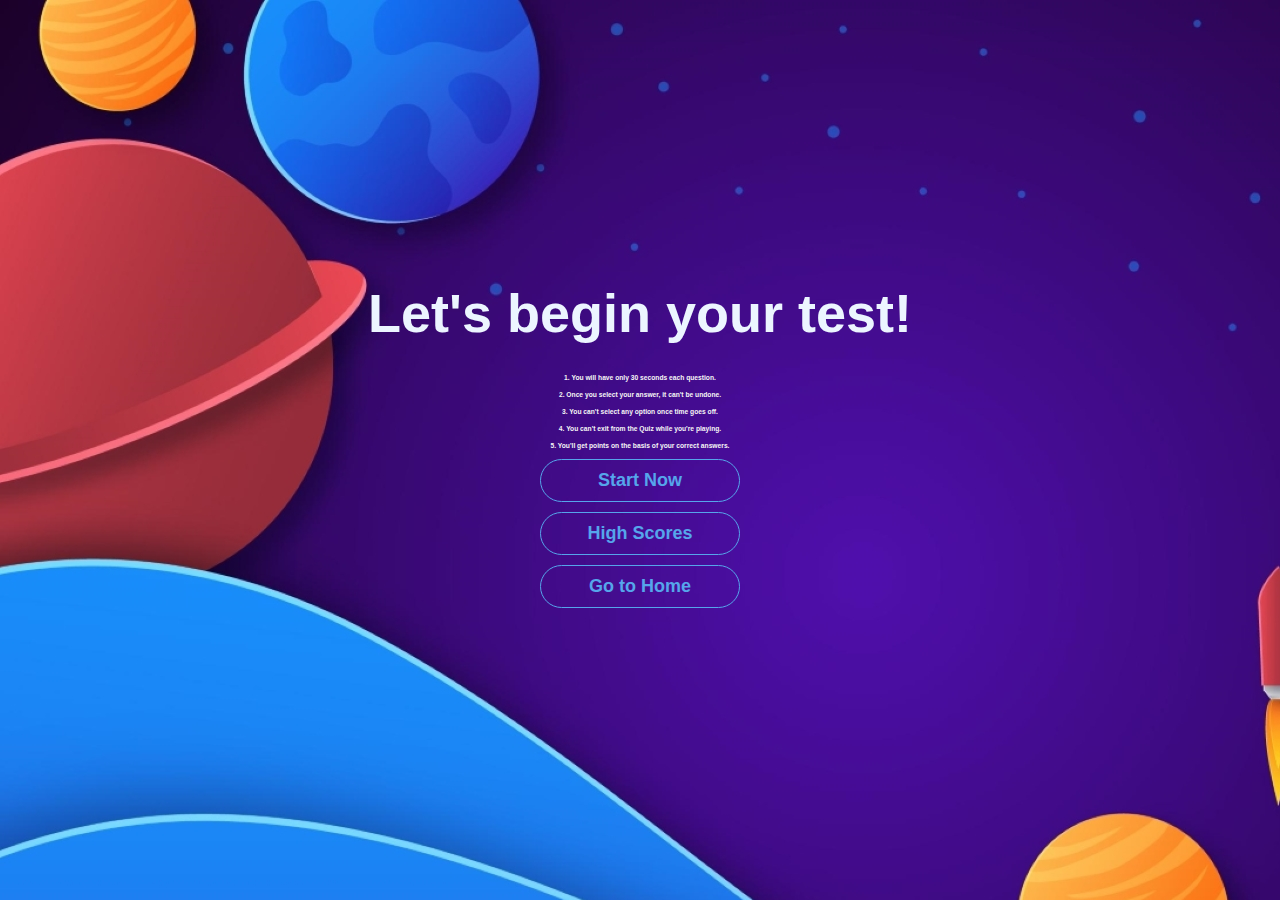
<file: questions/index.html>
<!DOCTYPE html>
<html lang="en">

<head>
    <meta charset="UTF-8" />
    <meta name="viewport" content="width=device-width, initial-scale=1.0" />
    <meta http-equiv="X-UA-Compatible" content="ie=edge" />
    <link rel="shortcut icon" href="" type="image/x-icon">
    <title>Quizzify</title>
    <link rel="stylesheet" href="./app.css" />
</head>

<body background="image/quizelist5.jpg">
    <div class="container">
        <div id="home" class="flex-center flex-column">
            <h1>Let's begin your test!</h1>
            <h6>1. You will have only 30 seconds each question.</h6>
            <h6> 2. Once you select your answer, it can't be undone.</h6>
            <h6> 3. You can't select any option once time goes off.</h6>
            <h6> 4. You can't exit from the Quiz while you're playing.</h6>
            <h6> 5. You'll get points on the basis of your correct answers.</h6>

            <a class="btn" href="./game.html">Start Now</a>
            <a class="btn" href="./highscores.html">High Scores</a>
            <a href="../index.html" class="btn">Go to Home</a>
        </div>
    </div>
</body>

</html>
</file>
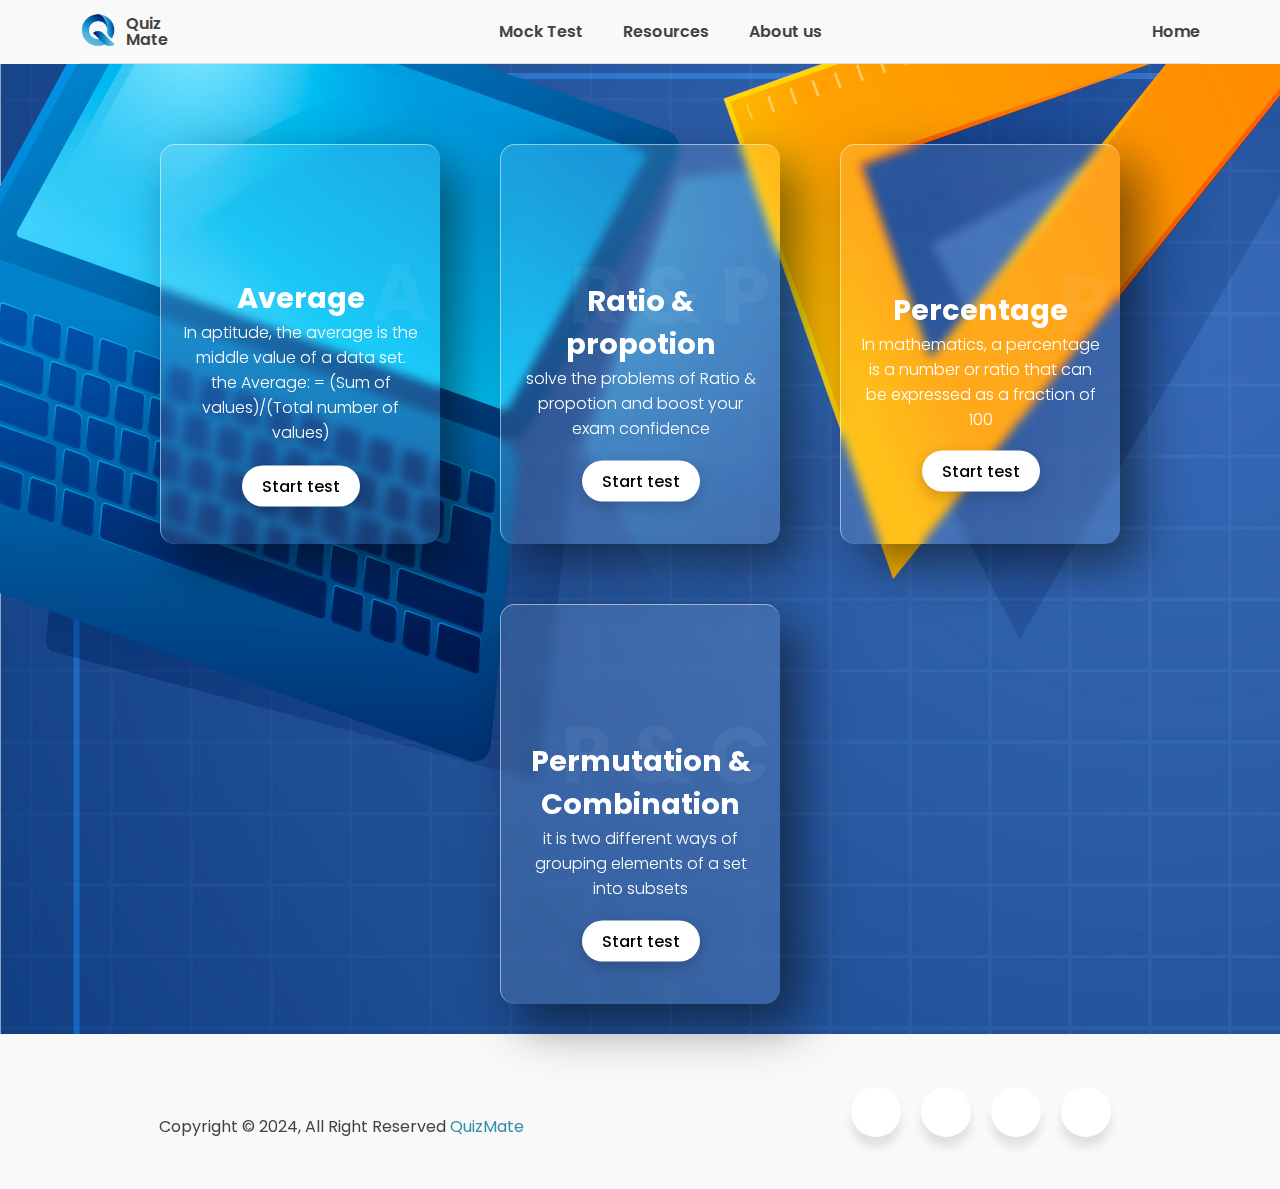
<file: web_apti/index.html>
<!DOCTYPE html>
<html lang="en">
<head>
  <meta charset="UTF-8">
  <meta name="viewport" content="width=device-width, initial-scale=1.0">
  <title>Topic_Wise_Card</title>
  <link rel="stylesheet" href="style.css">
  <link rel="stylesheet" href="https://use.fontawesome.com/releases/v5.6.3/css/all.css"
        integrity="sha384-UHRtZLI+pbxtHCWp1t77Bi1L4ZtiqrqD80Kn4Z8NTSRyMA2Fd33n5dQ8lWUE00s/" crossorigin="anonymous">
</head>
  <style>
    body{
      /* background-image: url(Planet.jpg); */
    }
  </style>
</head>
<body>



<!-- below code for nav bar  -->
<header class="container1">
  <nav>
      <div id="logo">
          <a href="#hero"><img src="logo.png" width="38" height="37" alt="logo"></a>
          Quiz <br> Mate
      </div>
      <ul class="navigation-menu">
          <li><a href="#">Mock Test</a></li>
          <li><a href="#">Resources</a></li>
          <li><a href="#">About us</a></li>
      </ul>
      <div id="utility">
          <span class="material-symbols-outlined">
              Home
          </span>
      </div>
  </nav>
</header>





<!-- below code for card -->






  <div class="container">
    <div class="card">
      <div class="content">
        <h2>A</h2>
        <h3> Average</h3>
        <p> In aptitude, the average is the middle value of a data set. the  Average: = (Sum of values)/(Total number of values)</p>
        <a href="../questions/">Start test</a>
      </div>
    </div>
    <div class="card">
      <div class="content">
        <h2>R & P </h2>
        <h3>Ratio & propotion</h3>
        <p>solve the problems of Ratio & propotion and boost your exam confidence  </p>
        <a href="../questions/">Start test</a>
      </div>
    </div>
    <div class="card">
      <div class="content">
        <h2>P</h2>
        <h3>Percentage</h3>
        <p> In mathematics, a percentage is a number or ratio that can be expressed as a fraction of 100</p>
        <a href="../questions/">Start test</a>
      </div>
    </div>
    <div class="card">
      <div class="content">
        <h2>P & C</h2>
        <h3>Permutation & Combination</h3>
        <p> it is two different ways of grouping elements of a set into subsets</p>
        <a href="../questions/">Start test</a>
      </div>
      
        
    </div>

  </div>


  <!-- below code for footer -->


  <div class="copyright-area" id="copyright1">

    <div class="container">
        <div class="row">
            <div class="col-xl-12 col-lg-12 text-center text-lg-center">
                <div class="copyright-text">
                    <p>Copyright &copy; 2024, All Right Reserved <a href="#">QuizMate</a></p>
                </div>
            </div>
        </div>
    </div>
    <div>
        <ul class="wrapper">
            <li class="icon facebook">
                <span class="tooltip">Facebook</span>
                <span><i class="fab fa-facebook-f"></i></span>
            </li>
            <li class="icon twitter">
                <span class="tooltip">Telegram</span>
                <span><i class="fab fa-telegram"></i></span>
            </li>
            <li class="icon instagram">
                <span class="tooltip">Instagram</span>
                <span><i class="fab fa-instagram"></i></span>
            </li>
            <li class="icon github">
                <span class="tooltip">Linkedin</span>
                <span><i class="fab fa-linkedin"></i></span>
            </li>
        </ul>

    </div>
</div>
  <script src="index.js"></script>
  <script>VanillaTilt.init(document.querySelectorAll(".card"), {
		max: 25,
		speed: 400
	});</script>
  
	

  
    


</body>
</html>
</file>
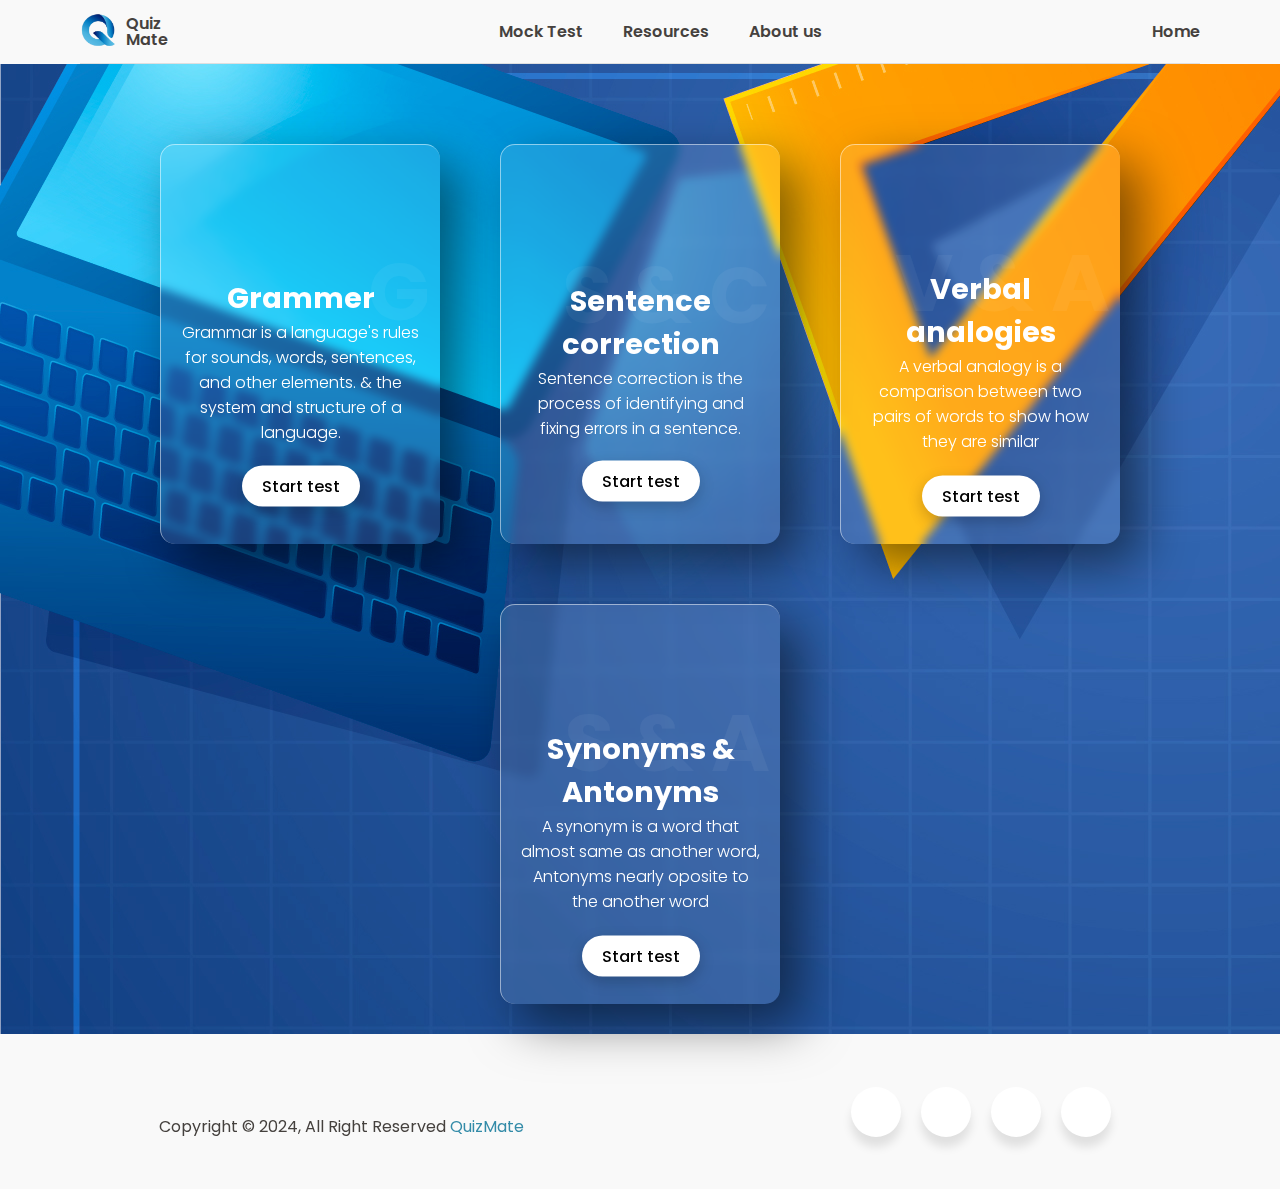
<file: web_english/index.html>
<!DOCTYPE html>
<html lang="en">
<head>
  <meta charset="UTF-8">
  <meta name="viewport" content="width=device-width, initial-scale=1.0">
  <title>Topic_Wise_Card</title>
  <link rel="stylesheet" href="style.css">
  <link rel="stylesheet" href="https://use.fontawesome.com/releases/v5.6.3/css/all.css"
        integrity="sha384-UHRtZLI+pbxtHCWp1t77Bi1L4ZtiqrqD80Kn4Z8NTSRyMA2Fd33n5dQ8lWUE00s/" crossorigin="anonymous">
</head>
  <style>
    body{
      /* background-image: url(Planet.jpg); */
    }
  </style>
</head>

<body>





  <!-- below code for nav bar  -->
  <header class="container1">
    <nav>
        <div id="logo">
            <a href="#hero"><img src="logo.png" width="38" height="37" alt="logo"></a>
            Quiz <br> Mate
        </div>
        <ul class="navigation-menu">
            <li><a href="#">Mock Test</a></li>
            <li><a href="#">Resources</a></li>
            <li><a href="#">About us</a></li>
        </ul>
        <div id="utility">
            <span class="material-symbols-outlined">
                Home
            </span>
        </div>
    </nav>
</header>


 
 
 
  <!-- below code for card -->

  

  <div class="container">
    <div class="card">
      <div class="content">
        <h2> G</h2>
        <h3>Grammer</h3>
        <p>Grammar is a language's rules for sounds, words, sentences, and other elements. & the system and structure of a language.</p>
        <a href="../questions/">Start test</a>
      </div>
    </div>
    <div class="card">
      <div class="content">
        <h2>S & C </h2>
        <h3>Sentence correction</h3>
        <p>Sentence correction is the process of identifying and fixing errors in a sentence.  </p>
        <a href="../questions/">Start test</a>
      </div>
    </div>
    <div class="card">
      <div class="content">
        <h2>V & A</h2>
        <h3>Verbal analogies</h3>
        <p>A verbal analogy is a comparison between two pairs of words to show how they are similar </p>
        <a href="../questions/">Start test</a>
      </div>
    </div>
    <div class="card">
      <div class="content">
        <h2>S & A</h2>
        <h3>Synonyms & Antonyms</h3>
        <p>A synonym is a word that almost same as another word, Antonyms nearly oposite to the another word </p>
        <a href="../questions/">Start test</a>
      </div>
      
        
    </div>

  </div>

  <!-- below code for footer -->


  <div class="copyright-area" id="copyright1">

    <div class="container">
        <div class="row">
            <div class="col-xl-12 col-lg-12 text-center text-lg-center">
                <div class="copyright-text">
                    <p>Copyright &copy; 2024, All Right Reserved <a href="#">QuizMate</a></p>
                </div>
            </div>
        </div>
    </div>
    <div>
        <ul class="wrapper">
            <li class="icon facebook">
                <span class="tooltip">Facebook</span>
                <span><i class="fab fa-facebook-f"></i></span>
            </li>
            <li class="icon twitter">
                <span class="tooltip">Telegram</span>
                <span><i class="fab fa-telegram"></i></span>
            </li>
            <li class="icon instagram">
                <span class="tooltip">Instagram</span>
                <span><i class="fab fa-instagram"></i></span>
            </li>
            <li class="icon github">
                <span class="tooltip">Linkedin</span>
                <span><i class="fab fa-linkedin"></i></span>
            </li>
        </ul>

    </div>
</div>
  <script src="index.js"></script>
  <script>VanillaTilt.init(document.querySelectorAll(".card"), {
		max: 25,
		speed: 400
	});</script>
  
	

  
    


</body>
</html>
</file>
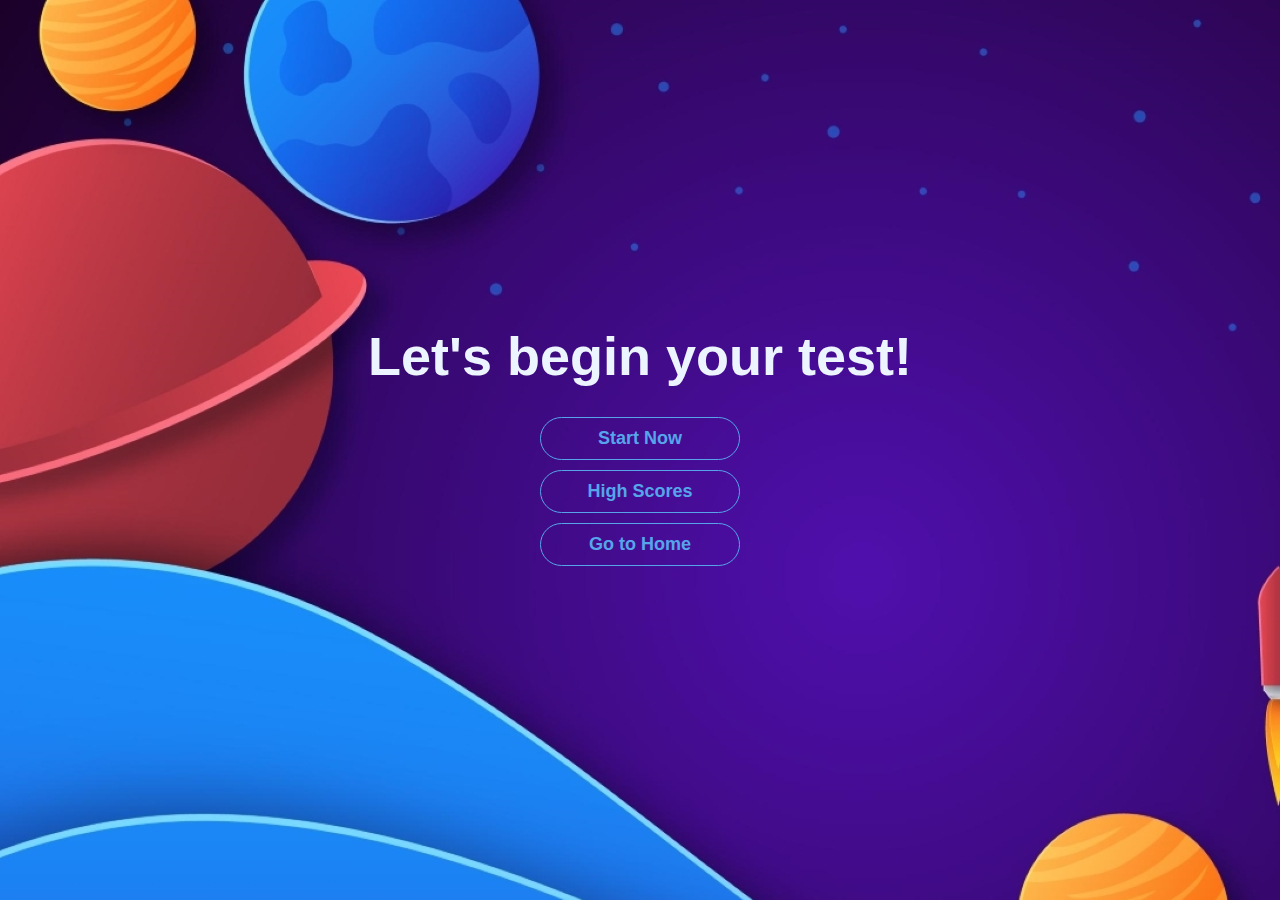
<file: web_apti/questions/index.html>
<!DOCTYPE html>
<html lang="en">

<head>
    <meta charset="UTF-8" />
    <meta name="viewport" content="width=device-width, initial-scale=1.0" />
    <meta http-equiv="X-UA-Compatible" content="ie=edge" />
    <title>Quizzify</title>
    <link rel="stylesheet" href="./app.css" />
</head>

<!-- <script async src="https://pagead2.googlesyndication.com/pagead/js/adsbygoogle.js?client=ca-pub-3775445581945009"
    crossorigin="anonymous"></script> -->
<body  background="image/quizelist5.jpg">
    <div class="container">
        <div id="home" class="flex-center flex-column">
            <h1>Let's begin your test!</h1>
            <a class="btn" href="./page_quiz/game.html">Start Now</a>
            <a class="btn" href="./high_scores/highscores.html">High Scores</a>
            <a href="#"class="btn">Go to Home</a>
        </div>
    </div>
</body>

</html>
</file>
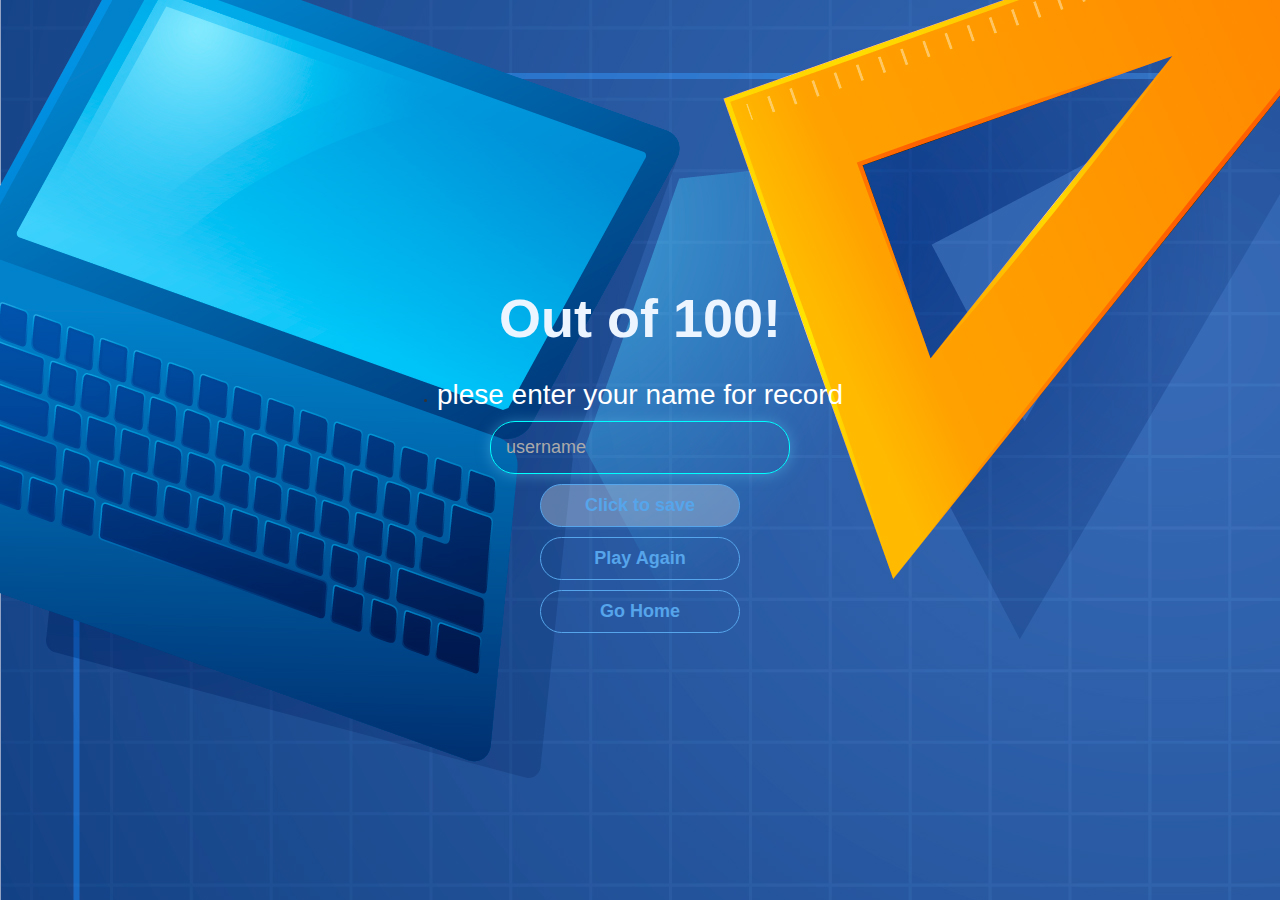
<file: questions/end.html>
<!DOCTYPE html>
<html lang="en">

<head>
    <meta charset="UTF-8" />
    <meta name="viewport" content="width=device-width, initial-scale=1.0" />
    <meta http-equiv="X-UA-Compatible" content="ie=edge" />
    <title>Congratulations!</title>
    <link rel="stylesheet" href="./app.css" />
    <link rel="icon" type="image/jpg" href="./assets/Congo.jpg">
</head>
<!-- <script async src="https://pagead2.googlesyndication.com/pagead/js/adsbygoogle.js?client=ca-pub-3775445581945009"
    crossorigin="anonymous"></script> -->

<body background="../logo/darkback.jpg">
    <div class="container">
        <div id="end" class="flex-center flex-column">
            <!-- <h1>you got</h1> -->
            <h1 id="finalScore">  You got below score out of 100!</h1>
            <h1 id="finalScore"> Out of 100!</h1>
            <ul>
                <li><h3>plese enter your name for record</h3></li>
            </ul>
            <form>
                <input type="text" name="username" id="username" placeholder="username" />
                <button type="submit" class="btn" id="saveScoreBtn" onclick="saveHighScore(event)" disabled>
                    Click to save
                </button>
            </form>
            <a class="btn" href="./game.html">Play Again</a>
            <a class="btn" href="./">Go Home</a>
        </div>
    </div>
    <script src="./end.js"></script>
</body>

</html>
</file>
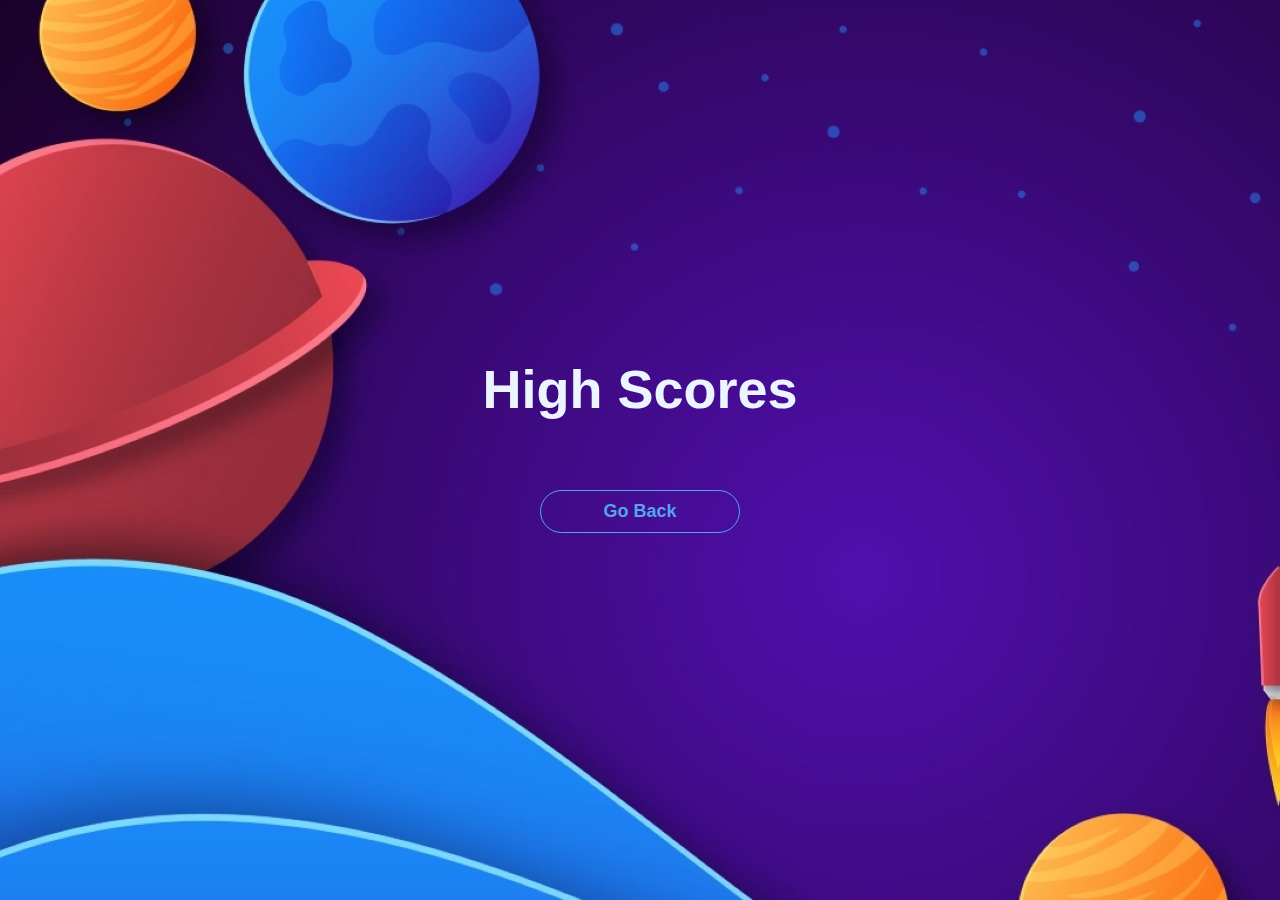
<file: web_apti/questions/high_scores/highscores.html>
<!DOCTYPE html>
<html lang="en">

<head>
    <meta charset="UTF-8" />
    <meta name="viewport" content="width=device-width, initial-scale=1.0" />
    <meta http-equiv="X-UA-Compatible" content="ie=edge" />
    <title>High Scores</title>
    <link rel="stylesheet" href="../app.css" />
    <link rel="stylesheet" href="./highscores.css" />
</head>
<!-- <script async src="https://pagead2.googlesyndication.com/pagead/js/adsbygoogle.js?client=ca-pub-3775445581945009"
    crossorigin="anonymous"></script> -->
<body background="../image/quizelist5.jpg">
    <div class="container">
        <div id="highScores" class="flex-center flex-column">
            <h1 id="finalScore">High Scores</h1>
            <ul id="highScoresList"></ul>
            <a class="btn" href="/">Go Back</a>
        </div>
    </div>
    <script src="./highscores.js"></script>
</body>

</html>
</file>
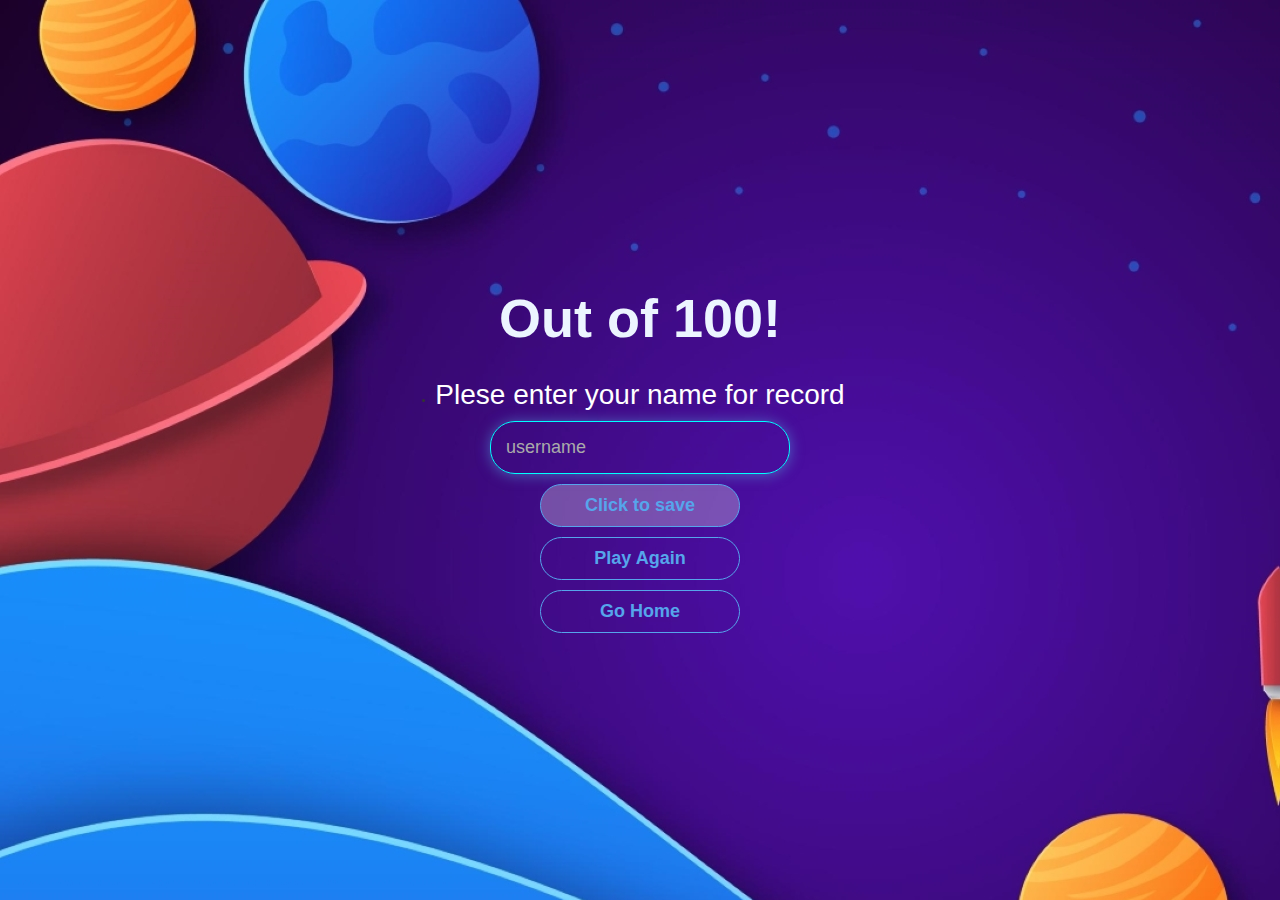
<file: web_apti/questions/page_quiz/end.html>
<!DOCTYPE html>
<html lang="en">

<head>
    <meta charset="UTF-8" />
    <meta name="viewport" content="width=device-width, initial-scale=1.0" />
    <meta http-equiv="X-UA-Compatible" content="ie=edge" />
    <title>Congratulations!</title>
    <link rel="stylesheet" href="../app.css" />

</head>
<body background="../image/quizelist5.jpg">
    <div class="container">
        <div id="end" class="flex-center flex-column">
            <!-- <h1>you got</h1> -->
            <h1 id="finalScore">  You got below score out of 100!</h1>
            <h1 id="finalScore"> Out of 100!</h1>
            <ul>
                <li><h3>Plese enter your name for record</h3></li>
            </ul>
            <form>
                <input type="text" name="username" id="username" placeholder="username" />
                <button type="submit" class="btn" id="saveScoreBtn" onclick="saveHighScore(event)" disabled>
                    Click to save
                </button>
            </form>
            <a class="btn" href="./game.html">Play Again</a>
            <a class="btn" href="./">Go Home</a>
        </div>
    </div>
    <script src="./end.js"></script>
</body>

</html>
</file>
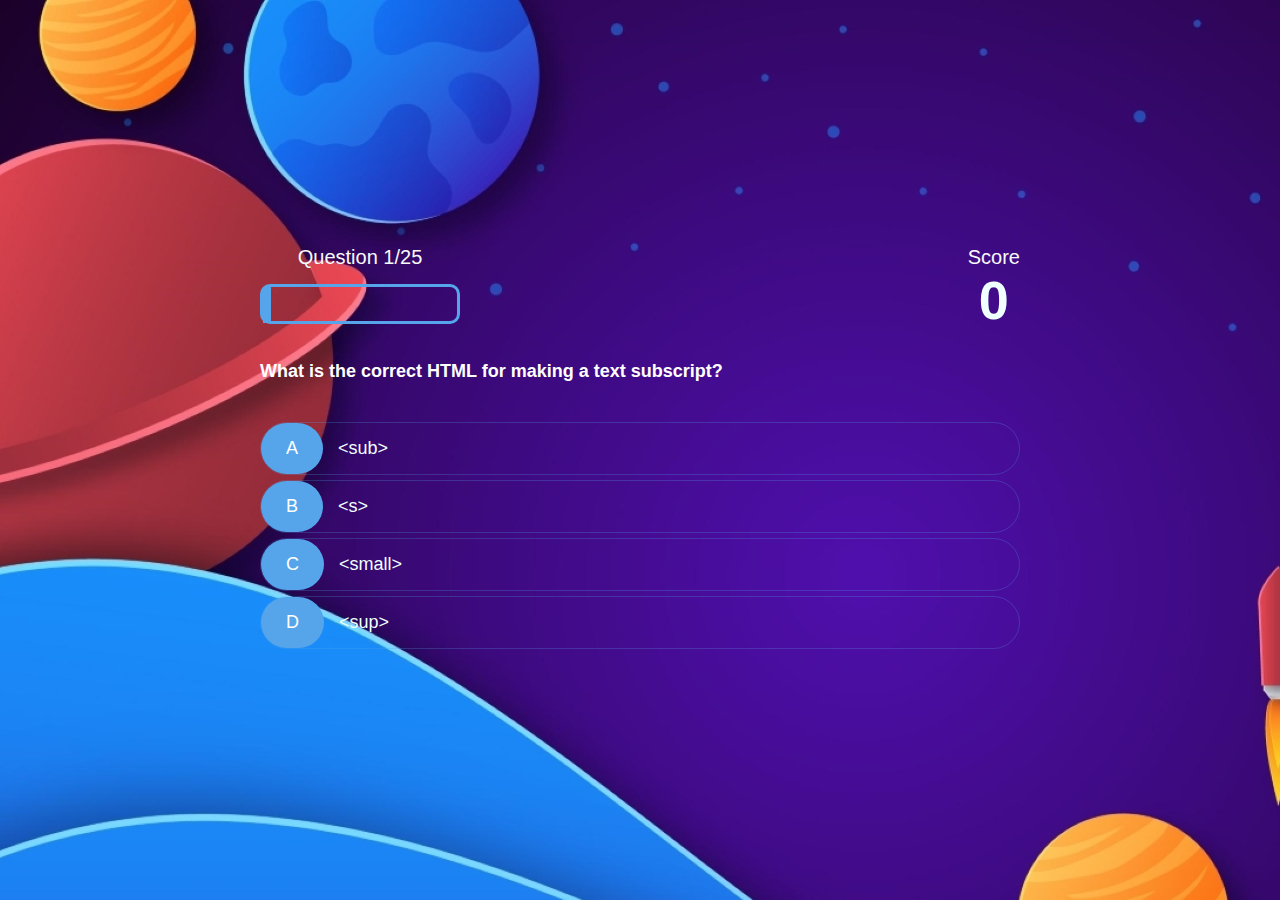
<file: web_apti/questions/page_quiz/game.html>
<!DOCTYPE html>
<html lang="en">

<head>
    <meta charset="UTF-8" />
    <meta name="viewport" content="width=device-width, initial-scale=1.0" />
    <meta http-equiv="X-UA-Compatible" content="ie=edge" />
    <title>Quizzify - Play</title>
    <link rel="stylesheet" href="../app.css" />
    <link rel="stylesheet" href="./game.css" />
</head>
<!-- <script async src="https://pagead2.googlesyndication.com/pagead/js/adsbygoogle.js?client=ca-pub-3775445581945009"
    crossorigin="anonymous"></script> -->

<body background="../image/quizelist5.jpg">
    <div class="container">
    <div id="loader"></div>
        <div id="game" class="justify-center flex-column hidden">
            <div id="hud">
                <div id="hud-item">
                    <p id="progressText" class="hud-prefix">
                        Question
                    </p>
                    <div id="progressBar">
                        <div id="progressBarFull"></div>
                    </div>
                </div>
                <div id="hud-item">
                    <p class="hud-prefix">
                        Score
                    </p>
                    <h1 class="hud-main-text" id="score">
                        0
                    </h1>
                </div>
            </div>
            <h2 id="question"></h2>
            <div class="choice-container">
                <p class="choice-prefix">A</p>
                <p class="choice-text" data-number="1"></p>
            </div>
            <div class="choice-container">
                <p class="choice-prefix">B</p>
                <p class="choice-text" data-number="2"></p>
            </div>
            <div class="choice-container">
                <p class="choice-prefix">C</p>
                <p class="choice-text" data-number="3"></p>
            </div>
            <div class="choice-container">
                <p class="choice-prefix">D</p>
                <p class="choice-text" data-number="4"></p>
            </div>
        </div>
    </div>
    <script src="./game.js"></script>
</body>

</html>
</file>
<file: questions/app.css>
:root {
    background-color: #ecf5ff;
    font-size: 62.5%;
}

* {
    box-sizing: border-box;
    font-family: Arial, Helvetica, sans-serif;
    margin: 0;
    padding: 0;
    color: #333;
}

h1,
h2,
h3,
h4 {
    margin-bottom: 1rem;
}

h1 {
    font-size: 5.4rem;
    color:  #ecf5ff;
    margin-bottom: 3rem;
}

h1>span {
    font-size: 2.4rem;
    font-weight: 500;
}

h2 {
    font-size: 4.2rem;
    margin-bottom: 4rem;
    font-weight: 700;
}

h3 {
    font-size: 2.8rem;
    font-weight: 500;
    color: white;
}



h6{
    justify-content: left;
    margin-bottom: 1rem;
    color: whitesmoke;
}
/* UTILITIES */

.container {
    width: 100vw;
    height: 100vh;
    display: flex;
    justify-content: center;
    align-items: center;
    max-width: 80rem;
    margin: 0 auto;
    padding: 2rem;
}

.container>* {
    width: 100%;
}

.flex-column {
    display: flex;
    flex-direction: column;
}

.flex-center {
    justify-content: center;
    align-items: center;
}

.justify-center {
    justify-content: center;
}

.text-center {
    text-align: center;
}

.hidden {
    display: none;
}

/* BUTTONS */
.btn {
    font-size: 1.8rem;
    padding: 1rem 0;
    width: 20rem;
    
    text-align: center;
    border: 0.1rem solid #56a5eb;
    margin-bottom: 1rem;
    text-decoration: none;
    color: #56a5eb;
    background-color: ;
    border-radius: 36px;
    font-weight: 600;
}

.btn:hover {
    cursor: pointer;
    box-shadow: 0 0.4rem 1.4rem 0 rgba(86, 185, 235, 0.5);
    transform: translateY(-0.1rem);
    transition: all ease 0.3s;
    background-color: #5C5C5C;
    border: 0.4px solid #5C5C5C;

}

.btn[disabled]:hover {
    cursor: not-allowed;
    box-shadow: none;
    transform: none;
}

/* FORMS */
form {
    width: 100%;
    display: flex;
    flex-direction: column;
    align-items: center;
}

input {
    margin-bottom: 1rem;
    width: 30rem;
    padding: 1.5rem;
    font-size: 1.8rem;
    border: 1px solid aqua;
    box-shadow: 0 0.1rem 1.4rem 0 rgba(86, 185, 235, 0.5);
    border-radius: 25px;
    background: transparent;
    color: white;
}

input::placeholder {
    color: #aaa;
    border: aqua;
}
</file>
<file: web_apti/style.css>
@import url("https://fonts.googleapis.com/css2?family=Poppins:ital,wght@0,100;0,200;0,300;0,400;0,500;0,600;0,700;0,800;0,900;1,100;1,200;1,300;1,400;1,500;1,600;1,700;1,800;1,900&display=swap");
:root {
    --text-01: #45413E;
    --light-01: #F9F9F9;
    --light-02: #FFFFFF;
    --brand-01: #338BA8;
    --brand-02: #8AC7DB;
    --card-hover: 0px 4px 24px rgba(0, 0, 0, 0.15);
    --card-shadow: 0px 4px 16px rgba(0, 0, 0, 0.1);
    --hover-timing: all 0.2s ease;
    --nav-card-size: 240px;
    -webkit-font-smoothing: antialiased;
    scroll-behavior: smooth;
}

* {
    margin: 0;
    padding: 0;
    box-sizing: border-box;
    font-family: "Poppins", sans-serif;
}

body {

    display: flex;
    flex-direction: column;
    justify-content: center;
    align-items: center;
    min-height: 100vh;
    background-image: url(../logo/darkback.jpg);
}

/*  */

body .container1{
    font-weight: 500;
    transition: var(--hover-timing);
    background: var(--light-01);
    width: 100%;
    padding: 0px 80px;
    overflow-x: ;
}

header {
    height: auto;
    position: sticky;
    top: 0;
    z-index: 100;
}

nav {
    color: var(--text-01);
    font-weight: 600;
    height: 64px;
    background: var(--light-01);
    display: flex;
    flex-direction: row;
    align-items: center;
    justify-content: space-between;
    padding: 0 var(--pg-margin);
    border-bottom: 1px solid rgba(0, 0, 0, 0.1);
    z-index: 100;
}

nav ul.navigation-menu {
    display: flex;
    flex-direction: row;
    flex: 1;
    justify-content: center;
    position: relative;
    top: 0;
}

nav .navigation-menu a {
    font-size: 16px;
    text-decoration: none;
    color: var(--text-01);

}

nav .navigation-menu>li {
    display: flex;
    flex-direction: column;
    align-items: center;
}

nav .navigation-menu>li>a:hover{
    color: #338BA8;
}

nav .navigation-menu>li>a {
    position: relative;
    padding: 0 20px;
    height: 64px;
    display: flex;
    align-items: center;
    justify-items: center;
}


nav>#logo {
    display: flex;
    flex-direction: row;
    align-items: center;
    grid-gap: 8px;
    line-height: 100%;
}

nav>#logo>span {
    font-size: 32px;
}

nav>#utility {
    display: flex;
    flex-direction: row;
    align-items: center;
    grid-gap: 16px;
} 











.container {
    position: relative;
    display: flex;
    justify-content: center;
    align-items: center;
    max-width: 1200px;
    flex-wrap: wrap;
    z-index: 1;
    margin-top: 50px;
}

.container .card {
    position: relative;
    width: 280px;
    height: 400px;
    margin: 30px;
    box-shadow: 20px 20px 50px rgba(0, 0, 0, 0.5);
    border-radius: 15px;
    background: rgba(255, 255, 255, 0.1);
    overflow: hidden;
    display: flex;
    justify-content: center;
    align-items: center;
    border-top: 1px solid rgba(255, 255, 255, 0.5);
    border-left: 1px solid rgba(255, 255, 255, 0.5);
    backdrop-filter: blur(5px);
}

.container .card .content {
    padding: 20px;
    margin-bottom: 60%;
    text-align: center;
    transform: translatey(100px);
    opacity: 1;
    transition: 0.5s;

}

.container .card:hover .content {
    transform: translatey(0px);
    opacity: 1;
}

.container .card .content h2 {

    position: absolute;
    top: -25px;
    right: 10px;
    font-size: 5em;
    color: rgba(255, 255, 255, 0.05);
    pointer-events: none;

}

.container .card .content h3 {
    font-size: 1.8em;
    color: #fff;
    z-index: 1;
}

.container .card .content p {
    font-size: 1em;
    color: #fff;
    font-weight: 300;

}

.container .card .content a {
    position: absolute;
    top: 110%;
    left: 50%;
    transform: translate(-50%, -50%);
    display: inline-block;
    padding: 8px 20px;
    background: #fff;
    color: #000;
    border-radius: 50px;
    text-decoration: none;
    font-weight: 500;
    box-shadow: 0 5px 15px rgba(0, 0, 0, 0.2);
}

.btn {
    width: 100%;
    height: 40px;
    color: #343434;
    border-radius: 40px;
}







.copyright-area {
    width: 100%;
    height: ;
    background: #f9f9f9;
    padding: 10px 0px;
    display: flex;
    align-items: center;
    justify-content: space-around;
    margin-top:px ;
}

.copyright-text p {
    font-size: 16px;
    color: #45413E;
    font-weight: 800px;
    margin-bottom: 40px;
    padding-top: 0px;
    margin-top: 20px;
}

.copyright-text p a {
    text-decoration: none;
    color: #338BA8;
}



/* social media icon css start */
.wrapper {
    display: inline-flex;
    list-style: none;
}

.wrapper .icon {
    position: relative;
    background: #ffffff;
    border-radius: 50%;
    padding: 15px;
    margin: 10px;
    width: 50px;
    height: 50px;
    font-size: 18px;
    display: flex;
    justify-content: center;
    align-items: center;
    flex-direction: column;
    box-shadow: 0 10px 10px rgba(0, 0, 0, 0.1);
    cursor: pointer;
    transition: all 0.2s cubic-bezier(0.68, -0.55, 0.265, 1.55);
}

.wrapper .tooltip {
    position: absolute;
    top: 0;
    font-size: 14px;
    background: #ffffff;
    color: #1f1c1c;
    padding: 5px 8px;
    border-radius: 5px;
    box-shadow: 0 10px 10px rgba(0, 0, 0, 0.1);
    opacity: 0;
    pointer-events: none;
    transition: all 0.3s cubic-bezier(0.68, -0.55, 0.265, 1.55);
}

.wrapper .tooltip::before {
    position: absolute;
    content: "";
    height: 8px;
    width: 8px;
    background: #ffffff;
    bottom: -3px;
    left: 50%;
    transform: translate(-50%) rotate(45deg);
    transition: all 0.3s cubic-bezier(0.68, -0.55, 0.265, 1.55);
}

.wrapper .icon:hover .tooltip {
    top: -45px;
    opacity: 1;
    visibility: visible;
    pointer-events: auto;
}

.wrapper .icon:hover span,
.wrapper .icon:hover .tooltip {
    text-shadow: 0px -1px 0px rgba(0, 0, 0, 0.1);
}

.wrapper .facebook:hover,
.wrapper .facebook:hover .tooltip,
.wrapper .facebook:hover .tooltip::before {
    background: #1877F2;
    color: #ffffff;
}

.wrapper .twitter:hover,
.wrapper .twitter:hover .tooltip,
.wrapper .twitter:hover .tooltip::before {
    background: #1DA1F2;
    color: #ffffff;
}

.wrapper .instagram:hover,
.wrapper .instagram:hover .tooltip,
.wrapper .instagram:hover .tooltip::before {
    background: #E4405F;
    color: #ffffff;
}

.wrapper .github:hover,
.wrapper .github:hover .tooltip,
.wrapper .github:hover .tooltip::before {
    background: #333333;
    color: #ffffff;
}

.wrapper .youtube:hover,
.wrapper .youtube:hover .tooltip,
.wrapper .youtube:hover .tooltip::before {
    background: #e60d0d;
    color: #ffffff;
}



/*  */




@media only screen and (max-width: 600px) {
    :root {
        --pg-margin: 16px;
    }

    nav {
        position: relative;
        scroll-behavior: ;
    }

    nav ul.navigation-menu {
        
    position: absolute;
        top: 40px;
        background: var(--light-01);
        left: 0;
        z-index: -1;
        width: 100vw;
    }

    nav ul.navigation-menu li a {
        font-size: 16px;
        white-space: wrap;
        
        
    }
    .copyright-area{
        flex-direction: column;
        align-items:center;
    }
}


/* @media only screen and (min-width: 600px) {
    :root {
        --pg-margin: 24px;
    }

    nav {
        position: relative;

    }

    nav ul.navigation-menu {
        position: absolute;
        top: 64px;
        background: var(--light-01);
        left: 0;
        z-index: -1;
        width: 100vw;
    }

    nav ul.navigation-menu li a {
        font-size: 16px;
        white-space: nowrap;
    }
    .copyright-area{
        flex-direction: row;
        /* align-items:center; */


/* @media only screen and (min-width: 1200px) {
    :root {
        --pg-margin: 48px;
    }

    nav ul.navigation-menu {
        top: 0;
        z-index: 1;
        background: none;
        width: auto;
        position: relative;
    }
    .copyright-area{
        flex-direction: row;
    }
} */



/* @media only screen and (min-width: 1300px) {
    :root {
        --pg-margin: 80px;
    }

    nav ul.navigation-menu {
        top: 0;
        z-index: 1;
        background: none;
        width: auto;
        position: relative;
    }
    .copyright-area{
        flex-direction: row;
    }
} */
</file>
<file: web_english/style.css>
@import url("https://fonts.googleapis.com/css2?family=Poppins:ital,wght@0,100;0,200;0,300;0,400;0,500;0,600;0,700;0,800;0,900;1,100;1,200;1,300;1,400;1,500;1,600;1,700;1,800;1,900&display=swap");
:root {
    --text-01: #45413E;
    --light-01: #F9F9F9;
    --light-02: #FFFFFF;
    --brand-01: #338BA8;
    --brand-02: #8AC7DB;
    --card-hover: 0px 4px 24px rgba(0, 0, 0, 0.15);
    --card-shadow: 0px 4px 16px rgba(0, 0, 0, 0.1);
    --hover-timing: all 0.2s ease;
    --nav-card-size: 240px;
    -webkit-font-smoothing: antialiased;
    scroll-behavior: smooth;
}

* {
    margin: 0;
    padding: 0;
    box-sizing: border-box;
    font-family: "Poppins", sans-serif;
}

body {

    display: flex;
    flex-direction: column;
    justify-content: center;
    align-items: center;
    min-height: 100vh;
    background-image: url(../logo/darkback.jpg);
}

/*  */

body .container1{
    font-weight: 500;
    transition: var(--hover-timing);
    background: var(--light-01);
    width: 100%;
    padding: 0px 80px;
    overflow-x: hidden;
}

header {
    height: auto;
    position: sticky;
    top: 0;
    z-index: 100;
}

nav {
    color: var(--text-01);
    font-weight: 600;
    height: 64px;
    background: var(--light-01);
    display: flex;
    flex-direction: row;
    align-items: center;
    justify-content: space-between;
    padding: 0 var(--pg-margin);
    border-bottom: 1px solid rgba(0, 0, 0, 0.1);
    z-index: 100;
}

nav ul.navigation-menu {
    display: flex;
    flex-direction: row;
    flex: 1;
    justify-content: center;
    position: relative;
    top: 0;
}

nav .navigation-menu a {
    font-size: 16px;
    text-decoration: none;
    color: var(--text-01);

}

nav .navigation-menu>li {
    display: flex;
    flex-direction: column;
    align-items: center;
}

nav .navigation-menu>li>a:hover{
    color: #338BA8;
}

nav .navigation-menu>li>a {
    position: relative;
    padding: 0 20px;
    height: 64px;
    display: flex;
    align-items: center;
    justify-items: center;
}


nav>#logo {
    display: flex;
    flex-direction: row;
    align-items: center;
    grid-gap: 8px;
    line-height: 100%;
}

nav>#logo>span {
    font-size: 32px;
}

nav>#utility {
    display: flex;
    flex-direction: row;
    align-items: center;
    grid-gap: 16px;
} 











.container {
    position: relative;
    display: flex;
    justify-content: center;
    align-items: center;
    max-width: 1200px;
    flex-wrap: wrap;
    z-index: 1;
    margin-top: 50px;
}

.container .card {
    position: relative;
    width: 280px;
    height: 400px;
    margin: 30px;
    box-shadow: 20px 20px 50px rgba(0, 0, 0, 0.5);
    border-radius: 15px;
    background: rgba(255, 255, 255, 0.1);
    overflow: hidden;
    display: flex;
    justify-content: center;
    align-items: center;
    border-top: 1px solid rgba(255, 255, 255, 0.5);
    border-left: 1px solid rgba(255, 255, 255, 0.5);
    backdrop-filter: blur(5px);
}

.container .card .content {
    padding: 20px;
    margin-bottom: 60%;
    text-align: center;
    transform: translatey(100px);
    opacity: 1;
    transition: 0.5s;

}

.container .card:hover .content {
    transform: translatey(0px);
    opacity: 1;
}

.container .card .content h2 {

    position: absolute;
    top: -25px;
    right: 10px;
    font-size: 5em;
    color: rgba(255, 255, 255, 0.05);
    pointer-events: none;

}

.container .card .content h3 {
    font-size: 1.8em;
    color: #fff;
    z-index: 1;
}

.container .card .content p {
    font-size: 1em;
    color: #fff;
    font-weight: 300;

}

.container .card .content a {
    position: absolute;
    top: 110%;
    left: 50%;
    transform: translate(-50%, -50%);
    display: inline-block;
    padding: 8px 20px;
    background: #fff;
    color: #000;
    border-radius: 50px;
    text-decoration: none;
    font-weight: 500;
    box-shadow: 0 5px 15px rgba(0, 0, 0, 0.2);
}

.btn {
    width: 100%;
    height: 40px;
    color: #343434;
    border-radius: 40px;
}







.copyright-area {
    width: 100%;
    height: ;
    background: #f9f9f9;
    padding: 10px 0px;
    display: flex;
    align-items: center;
    justify-content: space-around;
    margin-top:px ;
}

.copyright-text p {
    font-size: 16px;
    color: #45413E;
    font-weight: 800px;
    margin-bottom: 40px;
    padding-top: 0px;
    margin-top: 20px;
}

.copyright-text p a {
    text-decoration: none;
    color: #338BA8;
}



/* social media icon css start */
.wrapper {
    display: inline-flex;
    list-style: none;
}

.wrapper .icon {
    position: relative;
    background: #ffffff;
    border-radius: 50%;
    padding: 15px;
    margin: 10px;
    width: 50px;
    height: 50px;
    font-size: 18px;
    display: flex;
    justify-content: center;
    align-items: center;
    flex-direction: column;
    box-shadow: 0 10px 10px rgba(0, 0, 0, 0.1);
    cursor: pointer;
    transition: all 0.2s cubic-bezier(0.68, -0.55, 0.265, 1.55);
}

.wrapper .tooltip {
    position: absolute;
    top: 0;
    font-size: 14px;
    background: #ffffff;
    color: #1f1c1c;
    padding: 5px 8px;
    border-radius: 5px;
    box-shadow: 0 10px 10px rgba(0, 0, 0, 0.1);
    opacity: 0;
    pointer-events: none;
    transition: all 0.3s cubic-bezier(0.68, -0.55, 0.265, 1.55);
}

.wrapper .tooltip::before {
    position: absolute;
    content: "";
    height: 8px;
    width: 8px;
    background: #ffffff;
    bottom: -3px;
    left: 50%;
    transform: translate(-50%) rotate(45deg);
    transition: all 0.3s cubic-bezier(0.68, -0.55, 0.265, 1.55);
}

.wrapper .icon:hover .tooltip {
    top: -45px;
    opacity: 1;
    visibility: visible;
    pointer-events: auto;
}

.wrapper .icon:hover span,
.wrapper .icon:hover .tooltip {
    text-shadow: 0px -1px 0px rgba(0, 0, 0, 0.1);
}

.wrapper .facebook:hover,
.wrapper .facebook:hover .tooltip,
.wrapper .facebook:hover .tooltip::before {
    background: #1877F2;
    color: #ffffff;
}

.wrapper .twitter:hover,
.wrapper .twitter:hover .tooltip,
.wrapper .twitter:hover .tooltip::before {
    background: #1DA1F2;
    color: #ffffff;
}

.wrapper .instagram:hover,
.wrapper .instagram:hover .tooltip,
.wrapper .instagram:hover .tooltip::before {
    background: #E4405F;
    color: #ffffff;
}

.wrapper .github:hover,
.wrapper .github:hover .tooltip,
.wrapper .github:hover .tooltip::before {
    background: #333333;
    color: #ffffff;
}

.wrapper .youtube:hover,
.wrapper .youtube:hover .tooltip,
.wrapper .youtube:hover .tooltip::before {
    background: #e60d0d;
    color: #ffffff;
}



/*  */




@media only screen and (max-width: 600px) {
    :root {
        --pg-margin: 16px;
    }

    nav {
        position: relative;
        scroll-behavior: ;
    }

    nav ul.navigation-menu {
        
    position: absolute;
        top: 40px;
        background: var(--light-01);
        left: 0;
        z-index: -1;
        width: 100vw;
    }

    nav ul.navigation-menu li a {
        font-size: 16px;
        white-space: wrap;
        
        
    }
    .copyright-area{
        flex-direction: column;
        align-items:center;
    }
}


/* @media only screen and (min-width: 600px) {
    :root {
        --pg-margin: 24px;
    }

    nav {
        position: relative;

    }

    nav ul.navigation-menu {
        position: absolute;
        top: 64px;
        background: var(--light-01);
        left: 0;
        z-index: -1;
        width: 100vw;
    }

    nav ul.navigation-menu li a {
        font-size: 16px;
        white-space: nowrap;
    }
    .copyright-area{
        flex-direction: row;
        /* align-items:center; */


/* @media only screen and (min-width: 1200px) {
    :root {
        --pg-margin: 48px;
    }

    nav ul.navigation-menu {
        top: 0;
        z-index: 1;
        background: none;
        width: auto;
        position: relative;
    }
    .copyright-area{
        flex-direction: row;
    }
} */



/* @media only screen and (min-width: 1300px) {
    :root {
        --pg-margin: 80px;
    }

    nav ul.navigation-menu {
        top: 0;
        z-index: 1;
        background: none;
        width: auto;
        position: relative;
    }
    .copyright-area{
        flex-direction: row;
    }
} */
</file>
<file: web_apti/questions/app.css>
:root {
    background-color: #ecf5ff;
    font-size: 62.5%;
}

* {
    box-sizing: border-box;
    font-family: Arial, Helvetica, sans-serif;
    margin: 0;
    padding: 0;
    color: #333;
}

h1,
h2,
h3,
h4 {
    margin-bottom: 1rem;
}

h1 {
    font-size: 5.4rem;
    color:  #ecf5ff;
    margin-bottom: 3rem;
}

h1>span {
    font-size: 2.4rem;
    font-weight: 500;
}

h2 {
    font-size: 4.2rem;
    margin-bottom: 4rem;
    font-weight: 700;
}

h3 {
    font-size: 2.8rem;
    font-weight: 500;
    color: white;
}

/* UTILITIES */

.container {
    width: 100vw;
    height: 100vh;
    display: flex;
    justify-content: center;
    align-items: center;
    max-width: 80rem;
    margin: 0 auto;
    padding: 2rem;
}

.container>* {
    width: 100%;
}

.flex-column {
    display: flex;
    flex-direction: column;
}

.flex-center {
    justify-content: center;
    align-items: center;
}

.justify-center {
    justify-content: center;
}

.text-center {
    text-align: center;
}

.hidden {
    display: none;
}

/* BUTTONS */
.btn {
    font-size: 1.8rem;
    padding: 1rem 0;
    width: 20rem;
    
    text-align: center;
    border: 0.1rem solid #56a5eb;
    margin-bottom: 1rem;
    text-decoration: none;
    color: #56a5eb;
    background-color: ;
    border-radius: 36px;
    font-weight: 600;
}

.btn:hover {
    cursor: pointer;
    box-shadow: 0 0.4rem 1.4rem 0 rgba(86, 185, 235, 0.5);
    transform: translateY(-0.1rem);
    transition: all ease 0.3s;
    background-color: #5C5C5C;
    border: 0.4px solid #5C5C5C;

}

.btn[disabled]:hover {
    cursor: not-allowed;
    box-shadow: none;
    transform: none;
}

/* FORMS */
form {
    width: 100%;
    display: flex;
    flex-direction: column;
    align-items: center;
}

input {
    margin-bottom: 1rem;
    width: 30rem;
    padding: 1.5rem;
    font-size: 1.8rem;
    border: 1px solid aqua;
    box-shadow: 0 0.1rem 1.4rem 0 rgba(86, 185, 235, 0.5);
    border-radius: 25px;
    background: transparent;
    color: white;
}

input::placeholder {
    color: #aaa;
    border: aqua;
}
</file>
<file: web_apti/questions/high_scores/highscores.css>
#highScoresList {
    list-style: none;
    padding-left: 0;
    margin-bottom: 4rem;
}

.high-score {
    font-size: 2.8rem;
    margin-bottom: 0.5rem;
}

.high-score:hover {
    transform: scale(1.025);
}
</file>
<file: web_apti/questions/page_quiz/game.css>
.choice-container {
    display: flex;
    margin-bottom: 0.5rem;
    width: 100%;
    font-size: 1.8rem;
    border: 0.1rem solid rgb(86, 165, 235, 0.25);
    background-color: transparent;
    border-radius: 30px;
    color: azure;
    
}

.choice-container:hover {
    cursor: pointer;
    box-shadow: 0 0.4rem 1.4rem 0 rgba(86, 185, 235, 0.5);
    transform: translateY(-0.4rem);
    transition: all ease 0.3s;
}

.choice-prefix {
    padding: 1.5rem 2.5rem;
    background-color: #56a5eb;
    color: white;
    border-radius: 34px;
}

.choice-text {
    padding: 1.5rem;
    width: 100%;
    color: azure;
}
#question{
    color: white;
    font-size: large;
}

.correct {
    background-color: #28a745;
}

.incorrect {
    background-color: #dc3545;
}

/* HUD */

#hud {
    display: flex;
    justify-content: space-between;
    color: azure;
}

.hud-prefix {
    text-align: center;
    font-size: 2rem;
    color: #f9f9f9;
}

.hud-main-text {
    text-align: center;
    color: azure;
}

#progressBar {
    width: 20rem;
    height: 4rem;
    border: 0.3rem solid #56a5eb;
    margin-top: 1.5rem;
    border-radius: 10px;
}

#progressBarFull {
    height: 3.6rem;
    background-color: #56a5eb;
    width: 0%;
}

/* LOADER */
#loader {
    border: 1.6rem solid white;
    border-radius: 50%;
    border-top: 1.6rem solid #56a5eb;
    width: 12rem;
    height: 12rem;
    animation: spin 2s linear infinite;
}

@keyframes spin {
    0% {
        transform: rotate(0deg);
    }

    100% {
        transform: rotate(360deg);
    }
}
</file>
